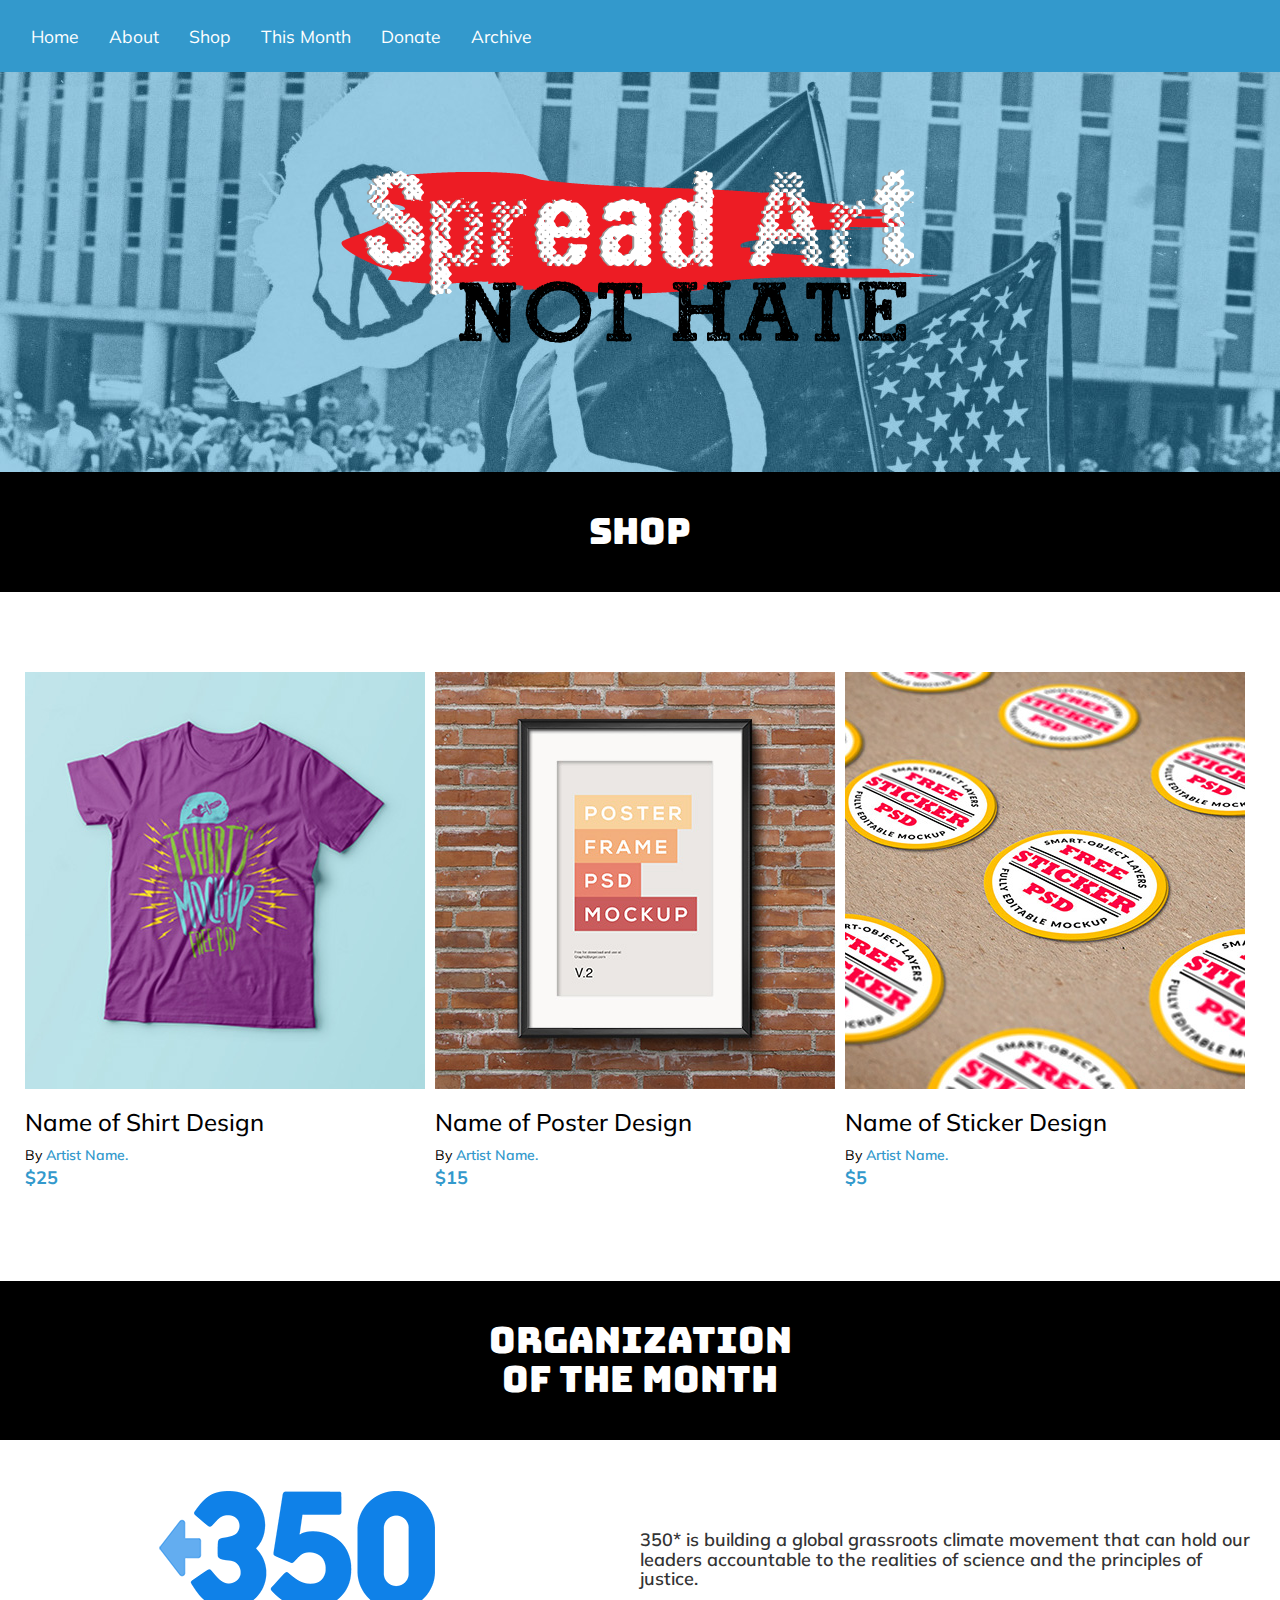
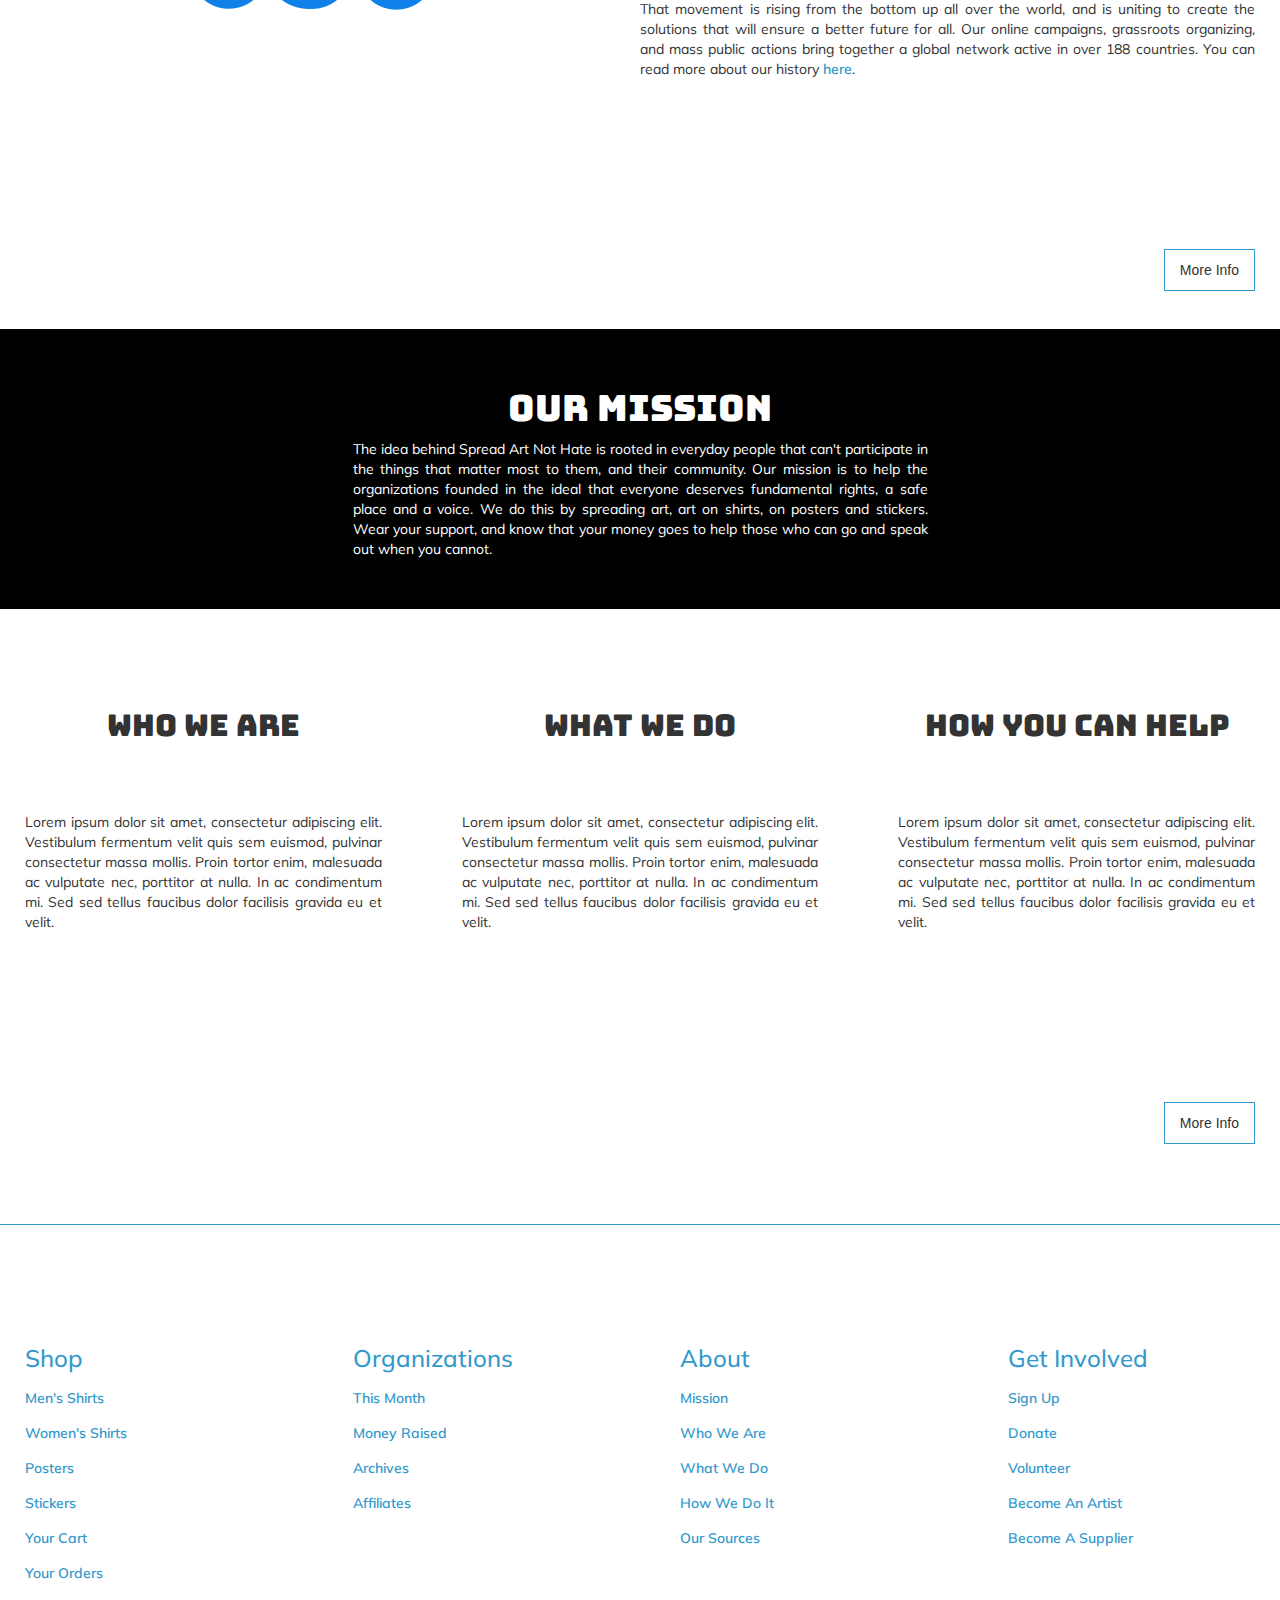
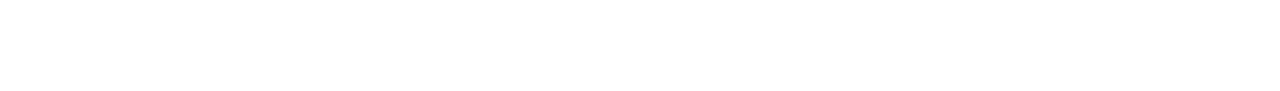
<file: SANH/index.html>
<!DOCTYPE html>
<html lang="en">

<head>

<meta charset="utf-8">
<meta http-equiv="X-UA-Compatible" content="IE=edge">
<meta name="viewport" content="width=device-width, initial-scale=1">

<title>Home</title>

<link href="css/bootstrap.min.css" rel="stylesheet">
<link rel="stylesheet" href="styles.css" media="screen" title="no title">
<!-- Fonts -->
<link href="https://fonts.googleapis.com/css?family=Bungee|Muli" rel="stylesheet">

</head>

<body>
<!-- Navigation -->
  <nav class="navbar main-nav muli">
    <div class="container">
        <button type="button" class="navbar-toggle mainToggle" data-toggle="collapse" data-target="#myNavbar">
          <span class="icon-bar"></span>
          <span class="icon-bar"></span>
          <span class="icon-bar"></span>
        </button>
      </div>
      <div class="collapse navbar-collapse" id="myNavbar">
        <ul class="nav navbar-nav">
          <li><a href="#">Home</a></li>
          <li><a href="about.html">About</a></li>
          <li><a href="#">Shop</a></li>
          <li><a href="#">This Month</a></li>
          <li><a href="#">Donate</a></li>
          <li><a href="#">Archive</a></li>
        </ul>
      </div>

  </nav>

<header>

<div class="col-xs-12 head-style head-image">
  <img class="mx-auto img-responsive" src="images/SANH-logo.png" alt="logo" />
</div>


</header>

<section>


<div class="row white-block">


<!-- Shop Gallery/Buttons -->


<div class="col-xs-12">
  <h1 class="center bungee blue-block">Shop</h1>
</div>


<div class="l-r-cushion t-b-cushion">

    <div class="col-xs-12 col-md-4 muli t-b-cushion">
      <img class="mx-auto img-responsive" src="images/mock-up-images/t-shirt.jpg" alt="" />
      <h3>Name of Shirt Design</h3>
      <p>
        By <a class="link" href="#">Artist Name.</a><br>
        <a class="price" href="#">$25</a>
      </p>
    </div>

    <div class="col-xs-12 col-md-4 muli t-b-cushion">
      <img class="mx-auto img-responsive" src="images/mock-up-images/poster.jpg" alt="" />
      <h3>Name of Poster Design</h3>
      <p>
        By <a class="link" href="#">Artist Name.</a><br>
        <a class="price" href="#">$15</a>
      </p>
    </div>

    <div class="col-xs-12 col-md-4 muli t-b-cushion">
      <img class="mx-auto img-responsive" src="images/mock-up-images/stickers.jpg" alt="" />
      <h3>Name of Sticker Design</h3>
      <p>
        By <a class="link" href="#">Artist Name.</a><br>
        <a class="price" href="#">$5</a>
      </p>
    </div>

</div>

</div>

<!-- Organization -->

<div class="col-xs-12">
  <h1 class="center bungee blue-block">Organization<br>
  Of The Month</h1>
</div>

<div class="row l-r-cushion">
  <div class="col-xs-12 col-md-6">
  <img class="img-padding img-responsive" src="images/350-logo.png" alt="" />
  </div>
  <div class="col-xs-12 col-md-6 muli t-b-cushion">
    <h4 class="bold">
      350* is building a global grassroots climate movement
      that can hold our leaders accountable to the realities of science and the principles of justice.
    </h4>
    <p class="justified">
      That movement is rising from the bottom up all over the world,
      and is uniting to create the solutions that will ensure a better future for all.
      Our online campaigns, grassroots organizing, and mass public actions bring together
      a global network active in over 188 countries. You can read more about our history <a href="https://350.org/" class="link">here</a>.
    </p>
  </div>
</div>

<div class="row">

    <div class="l-r-cushion t-b-cushion">
    <button type="button" class="more-info-button">More Info</button>
    </div>

</div>


<!-- About SANH -->

<div class="row">

  <div class="col-xs-12 blue-block">
    <h1 class="center bungee">Our Mission</h1>
    <div class="col-xs-12 col-md-6 col-md-offset-3">
      <p class="justified muli l-r-cushion">
        The idea behind Spread Art Not Hate is rooted in everyday people that can't participate in the things
        that matter most to them, and their community. Our mission is to help the organizations founded in the ideal
        that everyone deserves fundamental rights, a safe place and a voice. We do this by spreading art, art on shirts,
        on posters and stickers. Wear your support, and know that your money goes to help those who can go and speak out
        when you cannot.
      </p>
    </div>
  </div>

</div>

<div class="row">


  <div class="col-xs-12 col-md-4 l-r-cushion t-b-cushion">
    <h2 class="center bungee">Who We Are</h2>
    <br>
    <br>
    <br>
    <p class="justified muli">
      	Lorem ipsum dolor sit amet, consectetur adipiscing elit.
        Vestibulum fermentum velit quis sem euismod, pulvinar consectetur massa mollis.
        Proin tortor enim, malesuada ac vulputate nec, porttitor at nulla. In ac condimentum mi.
        Sed sed tellus faucibus dolor facilisis gravida eu et velit.
    </p>

  </div>

  <div class="col-xs-12 col-md-4 l-r-cushion t-b-cushion">
    <h2 class="center bungee">What We Do</h2>
    <br>
    <br>
    <br>
    <p class="justified muli">
      Lorem ipsum dolor sit amet, consectetur adipiscing elit.
      Vestibulum fermentum velit quis sem euismod, pulvinar consectetur massa mollis.
      Proin tortor enim, malesuada ac vulputate nec, porttitor at nulla. In ac condimentum mi.
      Sed sed tellus faucibus dolor facilisis gravida eu et velit.
    </p>

  </div>

  <div class="col-xs-12 col-md-4 l-r-cushion t-b-cushion">
    <h2 class="center bungee">How You Can Help</h2>
    <br>
    <br>
    <br>
    <p class="justified muli">
      Lorem ipsum dolor sit amet, consectetur adipiscing elit.
      Vestibulum fermentum velit quis sem euismod, pulvinar consectetur massa mollis.
      Proin tortor enim, malesuada ac vulputate nec, porttitor at nulla. In ac condimentum mi.
      Sed sed tellus faucibus dolor facilisis gravida eu et velit.
    </p>

  </div>

</div>

<div class="row">
  <div class="col-xs-12 l-r-cushion t-b-cushion">
    <button type="button" class="more-info-button">More Info</button>
  </div>
</div>


</section>


<!-- Footer -->


<div class="row sanh-footer">

<div class="col-xs-12 col-md-3 l-r-cushion">
  <h3 class="muli">Shop</h3>

      <li class="muli list-item"><a class="link" href="#">Men's Shirts</a></li>
      <li class="muli list-item"><a class="link" href="#">Women's Shirts</a></li>
      <li class="muli list-item"><a class="link" href="#">Posters</a></li>
      <li class="muli list-item"><a class="link" href="#">Stickers</a></li>
      <li class="muli list-item"><a class="link" href="#">Your Cart</a></li>
      <li class="muli list-item"><a class="link" href="#">Your Orders</a></li>

</div>


<div class="col-xs-12 col-md-3 l-r-cushion">
  <h3 class="muli">Organizations</h3>

    <li class="muli list-item"><a class="link" href="#">This Month</a></li>
    <li class="muli list-item"><a class="link" href="#">Money Raised</a></li>
    <li class="muli list-item"><a class="link" href="#">Archives</a></li>
    <li class="muli list-item"><a class="link" href="#">Affiliates</a></li>

</div>


<div class="col-xs-12 col-md-3 l-r-cushion">
  <h3 class="muli">About</h3>

  <li class="muli list-item"><a class="link" href="#">Mission</a></li>
  <li class="muli list-item"><a class="link" href="#">Who We Are</a></li>
  <li class="muli list-item"><a class="link" href="#">What We Do</a></li>
  <li class="muli list-item"><a class="link" href="#">How We Do It</a></li>
  <li class="muli list-item"><a class="link" href="#">Our Sources</a></li>

</div>

<div class="col-xs-12 col-md-3 l-r-cushion">
  <h3 class="muli">Get Involved</h3>

  <li class="muli list-item"><a class="link" href="#">Sign Up</a></li>
  <li class="muli list-item"><a class="link" href="#">Donate</a></li>
  <li class="muli list-item"><a class="link" href="#">Volunteer</a></li>
  <li class="muli list-item"><a class="link" href="#">Become An Artist</a></li>
  <li class="muli list-item"><a class="link" href="#">Become A Supplier</a></li>

</div>

</div>


<script src="https://ajax.googleapis.com/ajax/libs/jquery/1.12.4/jquery.min.js"></script>
<script src="js/bootstrap.min.js"></script>
</body>
</html>
</file>
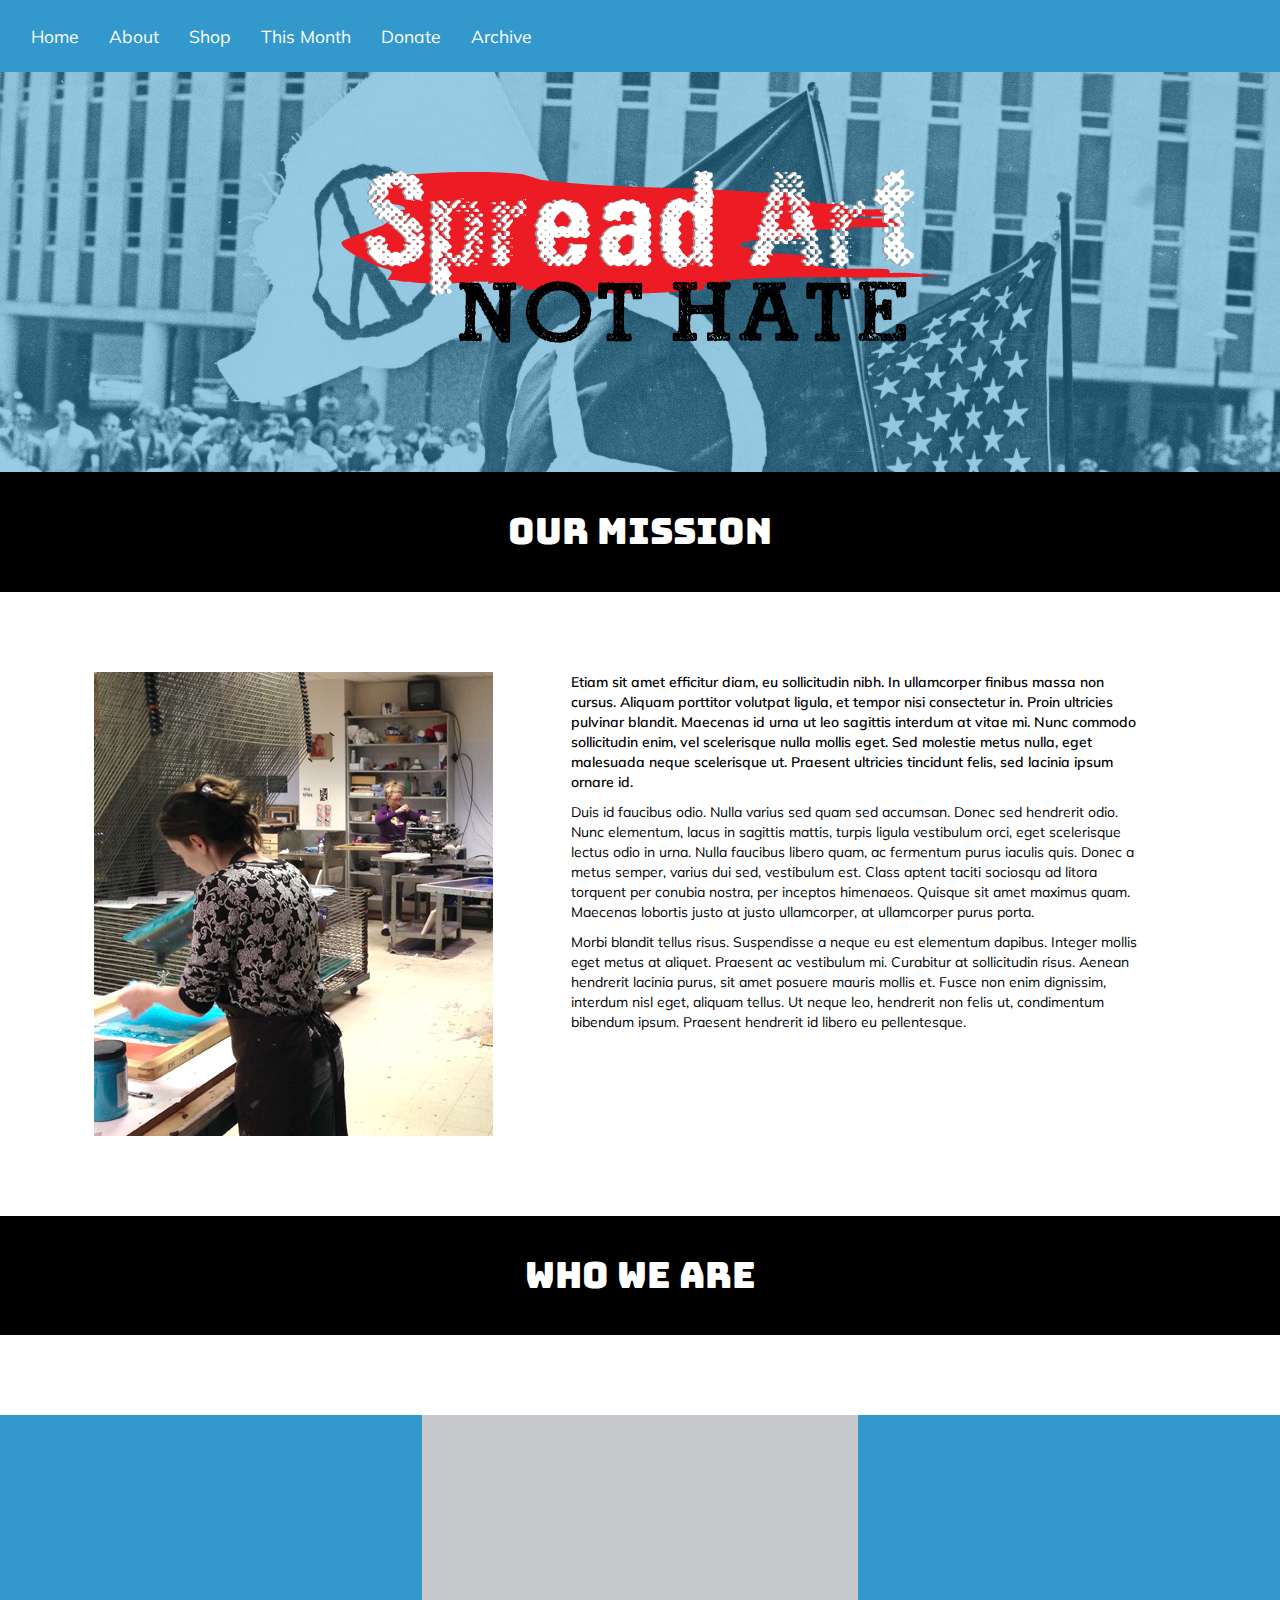
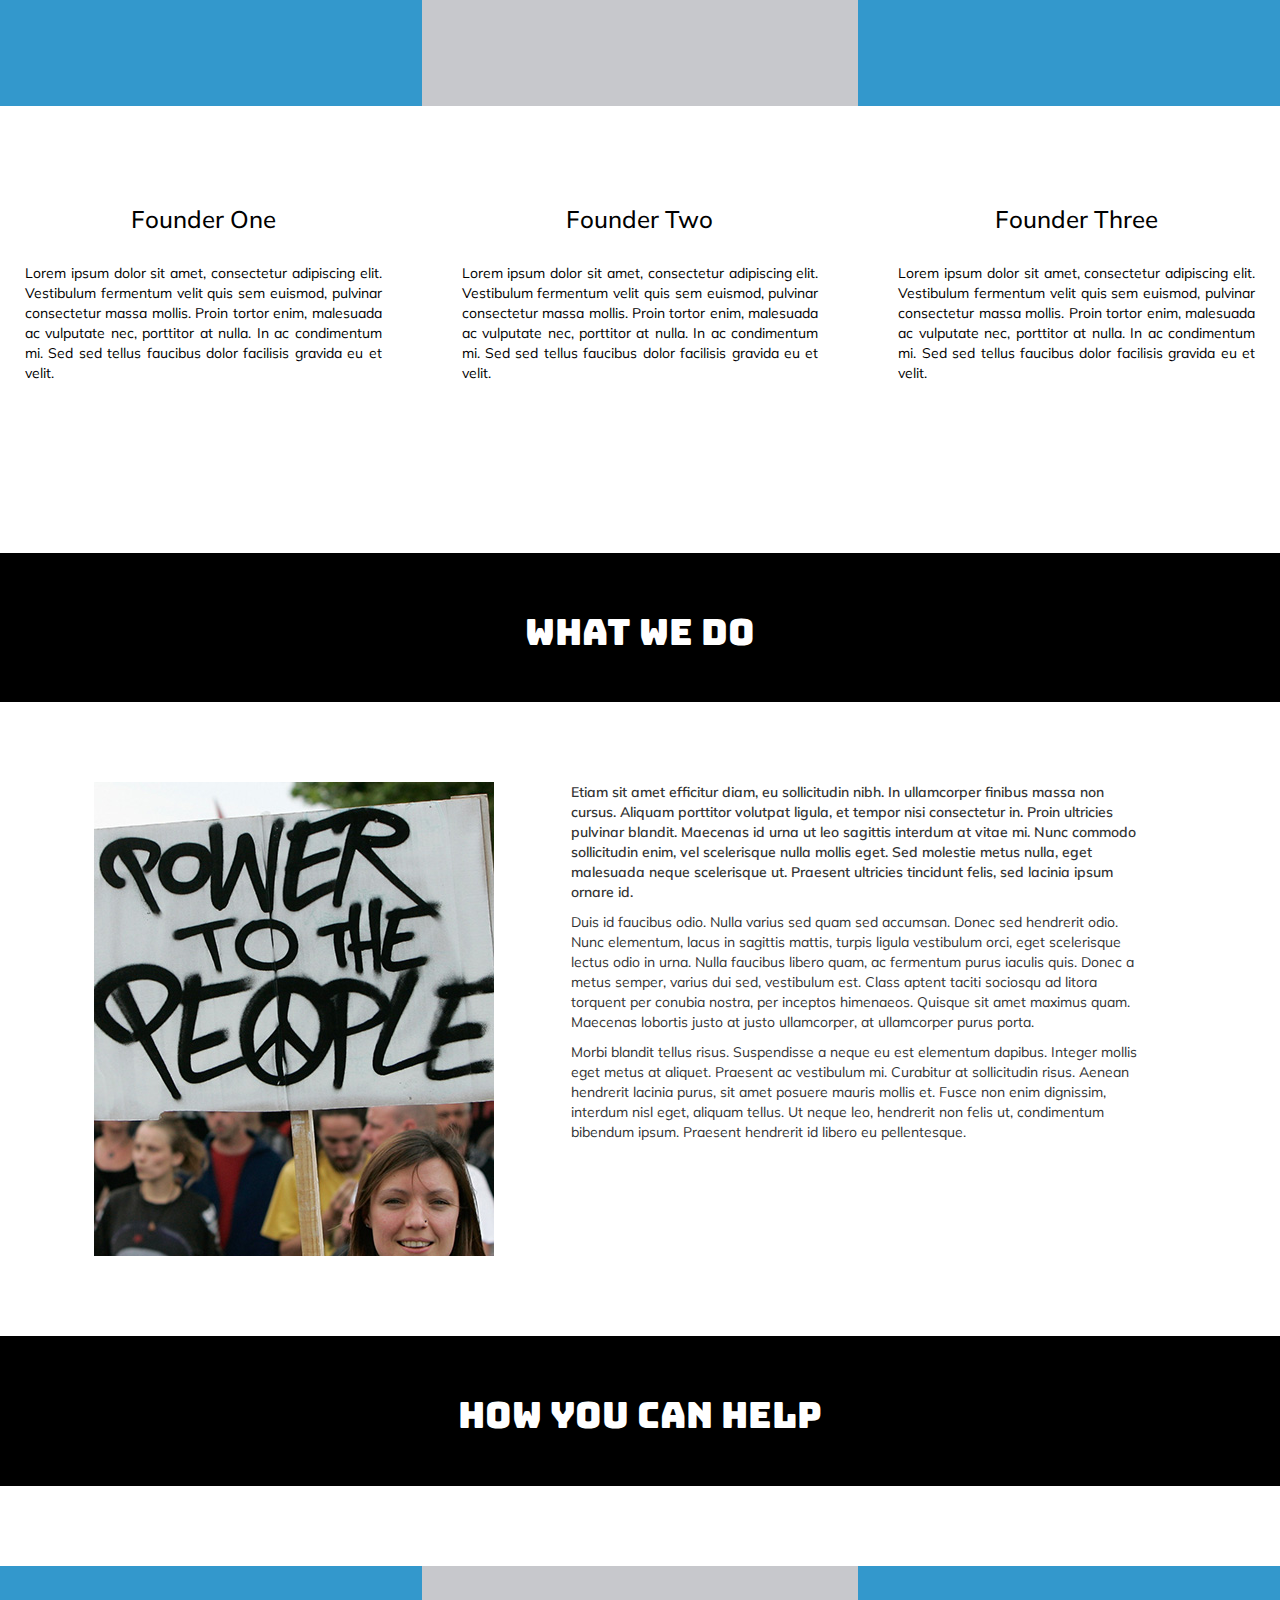
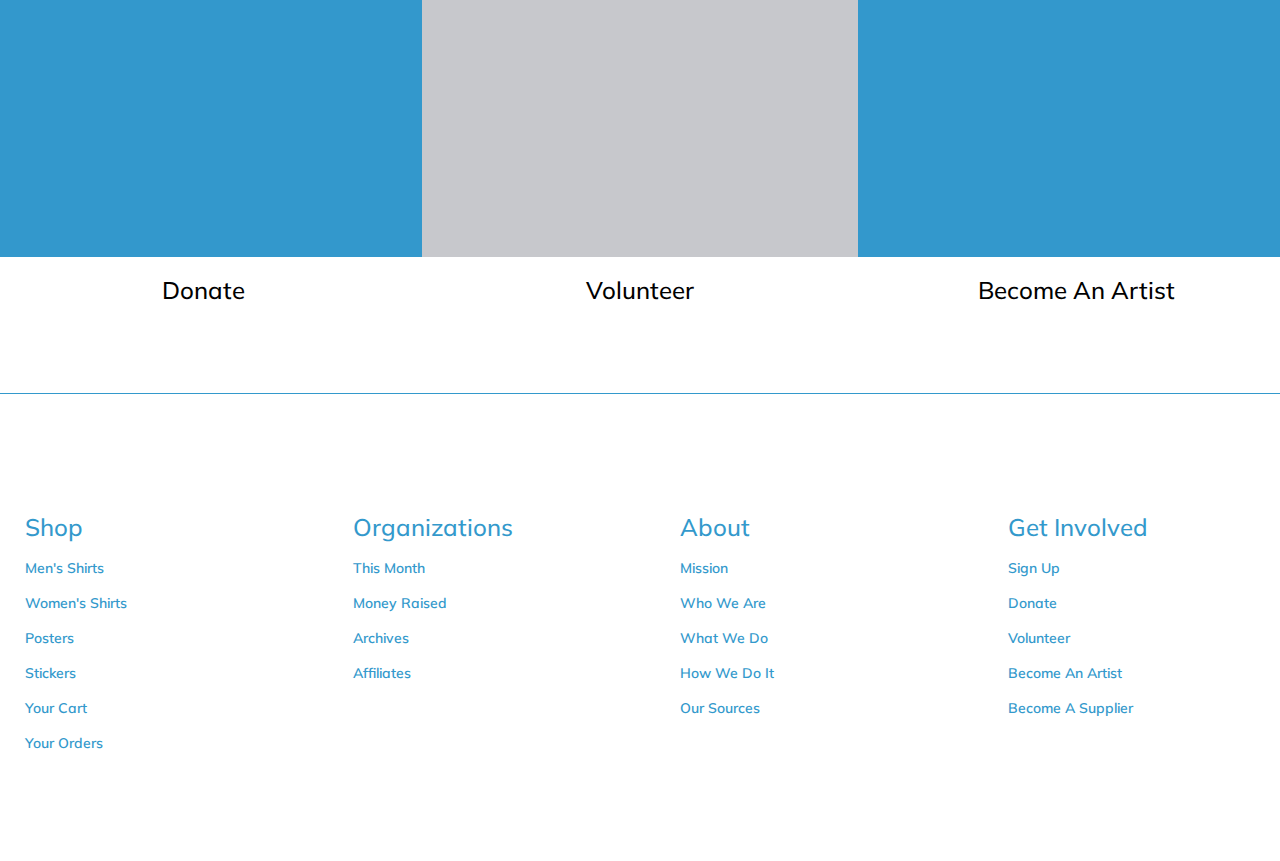
<file: SANH/about.html>
<!DOCTYPE html>
<html lang="en">

<head>

<meta charset="utf-8">
<meta http-equiv="X-UA-Compatible" content="IE=edge">
<meta name="viewport" content="width=device-width, initial-scale=1">

<title>Home</title>

<link href="css/bootstrap.min.css" rel="stylesheet">
<link rel="stylesheet" href="styles.css" media="screen" title="no title">
<!-- Fonts -->
<link href="https://fonts.googleapis.com/css?family=Bungee|Muli" rel="stylesheet">

</head>

<body>
<!-- Navigation -->
  <nav class="navbar main-nav muli">
    <div class="container">
        <button type="button" class="navbar-toggle mainToggle" data-toggle="collapse" data-target="#myNavbar">
          <span class="icon-bar"></span>
          <span class="icon-bar"></span>
          <span class="icon-bar"></span>
        </button>
      </div>
      <div class="collapse navbar-collapse" id="myNavbar">
        <ul class="nav navbar-nav">
          <li><a href="index.html">Home</a></li>
          <li><a href="#">About</a></li>
          <li><a href="#">Shop</a></li>
          <li><a href="#">This Month</a></li>
          <li><a href="#">Donate</a></li>
          <li><a href="#">Archive</a></li>
        </ul>
      </div>

  </nav>

<header>

<div class="col-xs-12 head-style head-image">
  <img class="mx-auto img-responsive" src="images/SANH-logo.png" alt="logo" />
</div>


</header>

<section>

<!-- Mission Section -->

<div class="row white-block">

<div class="col-xs-12">
  <h1 class="center bungee blue-block">Our mission</h1>
</div>

<div class="col-xs-12 col-md-4 col-md-offset-1 t-b-cushion">
  <img class="img-responsive" src="images/about-images/print-shop.jpeg" alt="" />
</div>

<div class="col-xs-12 col-md-6 l-r-cushion t-b-cushion">
  <p class="muli bold">
    Etiam sit amet efficitur diam, eu sollicitudin nibh.
    In ullamcorper finibus massa non cursus. Aliquam porttitor volutpat ligula,
    et tempor nisi consectetur in. Proin ultricies pulvinar blandit. Maecenas id urna ut leo sagittis
    interdum at vitae mi. Nunc commodo sollicitudin enim, vel scelerisque nulla mollis eget.
    Sed molestie metus nulla, eget malesuada neque scelerisque ut.
    Praesent ultricies tincidunt felis, sed lacinia ipsum ornare id.
  </p>
  <p class="muli">
    Duis id faucibus odio. Nulla varius sed quam sed accumsan.
    Donec sed hendrerit odio. Nunc elementum, lacus in sagittis mattis,
    turpis ligula vestibulum orci, eget scelerisque lectus odio in urna.
    Nulla faucibus libero quam, ac fermentum purus iaculis quis. Donec a metus semper, varius dui sed,
    vestibulum est. Class aptent taciti sociosqu ad litora torquent per conubia nostra,
    per inceptos himenaeos. Quisque sit amet maximus quam. Maecenas lobortis justo at justo
    ullamcorper, at ullamcorper purus porta.
  </p>
  <p class="muli">
    Morbi blandit tellus risus. Suspendisse a neque eu est elementum dapibus.
    Integer mollis eget metus at aliquet. Praesent ac vestibulum mi. Curabitur at
    sollicitudin risus. Aenean hendrerit lacinia purus, sit amet posuere mauris mollis et.
    Fusce non enim dignissim, interdum nisl eget, aliquam tellus. Ut neque leo, hendrerit
    non felis ut, condimentum bibendum ipsum. Praesent hendrerit id libero eu pellentesque.
  </p>
</div>


</div>

<!-- Who We Are -->

<div class="row">

<div class="col-xs-12">
  <h1 class="center bungee blue-block">Who We Are</h1>
</div>

</div>

<div class="row white-block t-b-cushion">


<div class="col-xs-12 col-md-4">
  <img class="img-responsive" src="images/about-images/blue-box.jpg" alt="" />
  <div class="t-b-cushion l-r-cushion">
  <h3 class="center muli">
    Founder One
  </h3>
  <br>
  <p class="justified muli">
    Lorem ipsum dolor sit amet, consectetur adipiscing elit.
    Vestibulum fermentum velit quis sem euismod, pulvinar consectetur massa mollis.
    Proin tortor enim, malesuada ac vulputate nec, porttitor at nulla.
    In ac condimentum mi. Sed sed tellus faucibus dolor facilisis gravida eu et velit.
  </p>
  </div>
</div>

<div class="col-xs-12 col-md-4">
  <img class="img-responsive" src="images/about-images/gray-box.jpg" alt="" />
  <div class="t-b-cushion l-r-cushion">
  <h3 class="center muli">
    Founder Two
  </h3>
  <br>
  <p class="justified muli">
    Lorem ipsum dolor sit amet, consectetur adipiscing elit.
    Vestibulum fermentum velit quis sem euismod, pulvinar consectetur massa mollis.
    Proin tortor enim, malesuada ac vulputate nec, porttitor at nulla.
    In ac condimentum mi. Sed sed tellus faucibus dolor facilisis gravida eu et velit.
  </p>
  </div>
</div>

<div class="col-xs-12 col-md-4">
  <img class="img-responsive" src="images/about-images/blue-box.jpg" alt="" />
  <div class="t-b-cushion l-r-cushion">
  <h3 class="center muli">
    Founder Three
  </h3>
  <br>
  <p class="justified muli">
    Lorem ipsum dolor sit amet, consectetur adipiscing elit.
    Vestibulum fermentum velit quis sem euismod, pulvinar consectetur massa mollis.
    Proin tortor enim, malesuada ac vulputate nec, porttitor at nulla.
    In ac condimentum mi. Sed sed tellus faucibus dolor facilisis gravida eu et velit.
  </p>
  </div>
</div>

</div>


<!-- What We Do -->

<div class="row">

  <div class="col-xs-12 blue-block">
    <h1 class="center bungee">What We Do</h1>
  </div>

</div>

<div class="row">

  <div class="col-xs-12 col-md-4 col-md-offset-1 t-b-cushion">
    <img class="img-responsive" src="images/about-images/protest.jpg" alt="" />
  </div>

  <div class="col-xs-12 col-md-6 l-r-cushion t-b-cushion">
    <p class="muli bold">
      Etiam sit amet efficitur diam, eu sollicitudin nibh.
      In ullamcorper finibus massa non cursus. Aliquam porttitor volutpat ligula,
      et tempor nisi consectetur in. Proin ultricies pulvinar blandit. Maecenas id urna ut leo sagittis
      interdum at vitae mi. Nunc commodo sollicitudin enim, vel scelerisque nulla mollis eget.
      Sed molestie metus nulla, eget malesuada neque scelerisque ut.
      Praesent ultricies tincidunt felis, sed lacinia ipsum ornare id.
    </p>
    <p class="muli">
      Duis id faucibus odio. Nulla varius sed quam sed accumsan.
      Donec sed hendrerit odio. Nunc elementum, lacus in sagittis mattis,
      turpis ligula vestibulum orci, eget scelerisque lectus odio in urna.
      Nulla faucibus libero quam, ac fermentum purus iaculis quis. Donec a metus semper, varius dui sed,
      vestibulum est. Class aptent taciti sociosqu ad litora torquent per conubia nostra,
      per inceptos himenaeos. Quisque sit amet maximus quam. Maecenas lobortis justo at justo
      ullamcorper, at ullamcorper purus porta.
    </p>
    <p class="muli">
      Morbi blandit tellus risus. Suspendisse a neque eu est elementum dapibus.
      Integer mollis eget metus at aliquet. Praesent ac vestibulum mi. Curabitur at
      sollicitudin risus. Aenean hendrerit lacinia purus, sit amet posuere mauris mollis et.
      Fusce non enim dignissim, interdum nisl eget, aliquam tellus. Ut neque leo, hendrerit
      non felis ut, condimentum bibendum ipsum. Praesent hendrerit id libero eu pellentesque.
    </p>
  </div>

</div>

<!-- How You Can Help -->

<div class="row">
  <div class="col-xs-12 blue-block">
    <h1 class="center bungee">How You Can Help</h1>
  </div>
</div>

<div class="row white-block">

  <div class="col-xs-12 col-md-4 t-b-cushion">
    <img class="img-responsive" src="images/about-images/blue-box.jpg" alt="" />
    <h3 class="center muli">Donate</h3>
  </div>

  <div class="col-xs-12 col-md-4 t-b-cushion">
    <img class="img-responsive" src="images/about-images/gray-box.jpg" alt="" />
    <h3 class="center muli">Volunteer</h3>
  </div>

  <div class="col-xs-12 col-md-4 t-b-cushion">
    <img class="img-responsive" src="images/about-images/blue-box.jpg" alt="" />
    <h3 class="center muli">Become An Artist</h3>
  </div>

</div>

</section>


<!-- Footer -->


<div class="row sanh-footer">

<div class="col-xs-12 col-md-3 l-r-cushion">
  <h3 class="muli">Shop</h3>

      <li class="muli list-item"><a class="link" href="#">Men's Shirts</a></li>
      <li class="muli list-item"><a class="link" href="#">Women's Shirts</a></li>
      <li class="muli list-item"><a class="link" href="#">Posters</a></li>
      <li class="muli list-item"><a class="link" href="#">Stickers</a></li>
      <li class="muli list-item"><a class="link" href="#">Your Cart</a></li>
      <li class="muli list-item"><a class="link" href="#">Your Orders</a></li>

</div>


<div class="col-xs-12 col-md-3 l-r-cushion">
  <h3 class="muli">Organizations</h3>

    <li class="muli list-item"><a class="link" href="#">This Month</a></li>
    <li class="muli list-item"><a class="link" href="#">Money Raised</a></li>
    <li class="muli list-item"><a class="link" href="#">Archives</a></li>
    <li class="muli list-item"><a class="link" href="#">Affiliates</a></li>

</div>


<div class="col-xs-12 col-md-3 l-r-cushion">
  <h3 class="muli">About</h3>

  <li class="muli list-item"><a class="link" href="#">Mission</a></li>
  <li class="muli list-item"><a class="link" href="#">Who We Are</a></li>
  <li class="muli list-item"><a class="link" href="#">What We Do</a></li>
  <li class="muli list-item"><a class="link" href="#">How We Do It</a></li>
  <li class="muli list-item"><a class="link" href="#">Our Sources</a></li>

</div>

<div class="col-xs-12 col-md-3 l-r-cushion">
  <h3 class="muli">Get Involved</h3>

  <li class="muli list-item"><a class="link" href="#">Sign Up</a></li>
  <li class="muli list-item"><a class="link" href="#">Donate</a></li>
  <li class="muli list-item"><a class="link" href="#">Volunteer</a></li>
  <li class="muli list-item"><a class="link" href="#">Become An Artist</a></li>
  <li class="muli list-item"><a class="link" href="#">Become A Supplier</a></li>

</div>

</div>


<script src="https://ajax.googleapis.com/ajax/libs/jquery/1.12.4/jquery.min.js"></script>
<script src="js/bootstrap.min.js"></script>
</body>
</html>
</file>
<file: SANH/styles.css>
/* Navigation */

.main-nav{
	background-color: #3399cc;
	color: #ffffff;
  font-size: 1.25em;
  padding-top: 10px;
  padding-bottom: 10px;
}
.navbar {
  border-radius: 0;
  margin-bottom: 0;
}
a {
  color: #ffffff;
}
a:hover{
  color: #000000;
}
.nav .open>a,
.nav .open>a:hover,
.nav .open>a:focus {
    background-color: #3399cc;
}

.nav > li > a:hover,
.nav > li > a:focus {
  text-decoration: none;
  background-color: #3399cc;
}
.dropdown-menu {
  background-color: #3399cc;
  -webkit-background-clip: padding-box;
          background-clip: padding-box;
  border: 1px solid;
  border: 1px solid rgba(0, 0, 0, .15);
  -webkit-box-shadow: 0 6px 12px rgba(0, 0, 0, .175);
          box-shadow: 0 6px 12px rgba(0, 0, 0, .175);
}

.dropdown-menu > li > a {
  color: #ffffff;
}

.dropdown-menu > li > a:hover,
.dropdown-menu > li > a:focus,
.dropdown-menu > li > a:active {
  color: #000000;
  background-color: #3399cc;
}
.open{
  color: #ffffff;
  background-color: #3399cc;
}
.dropdown-menu > .active > a,
.dropdown-menu > .active > a:hover,
.dropdown-menu > .active > a:focus {
  color: #ffffff;
  background-color: #3399cc;
}

.mainToggle {
  position: relative;
  float: right;
  background-color: #3399cc;
  border-style: solid;
  border-width: thin;
  border-color: #ffffff;
  background-image: none;
  border-radius: 4px;
}
.icon-bar{
	background-color: #ffffff;
}

/* Header */
.img-responsive {
  display: inline;
}
.head-style {
    padding-top: 50px;
    text-align: center;
    color: #ffffff;
}

.head-image {
  background-repeat: no-repeat;
  background-image: url('images/resolver.jpg');
  background-attachment: fixed;
}

/* Content Styling */
.col-xs-12 {
    padding: 0;
}

.white-block {
  background-color: #ffffff;
  color: #000000;
}

.blue-block {
  background-color: #000000;
  color: #ffffff;
  margin: 0;
  padding-top: 40px;
  padding-bottom: 40px;
}

.t-b-cushion {
  padding-top: 80px;
  padding-bottom: 80px;
}

.l-r-cushion {
  padding-left: 40px;
  padding-right: 40px;
}


.img-padding {
  padding-left: 80px;
  padding-right: 80px;
}

.more-info-button {
  float: right;
  border-style: solid;
  border-color: #3399cc;
  border-width: 0.5px;
  background-color: #ffffff;
  padding-left: 15px;
  padding-right: 15px;
  padding-top: 10px;
  padding-bottom: 10px;
}

/* Text Styling */
.list-item {
  text-decoration: none;
  list-style-type: none;
  line-height: 35px;
}
.link {
  font-weight: 600;
  color:  #3399cc;
}

.price {
  color: #3399cc;
  font-size: 18px;
  font-weight: bold;
}

.center {
  text-align: center;
}

.justified {
    text-align: justify;
}

.bold {
  font-weight: 600;
}

.bungee {
  font-family: 'Bungee', cursive;
}

.muli {
  font-family: 'Muli', sans-serif;
}

/* Footer */

.sanh-footer {
  background-color: #ffffff;
  color: #3399cc;
  padding-top: 100px;
  padding-bottom: 100px;
  border-top-color: #3399cc;
  border-top-style: solid;
  border-top-width: 0.5px;
}
</file>
